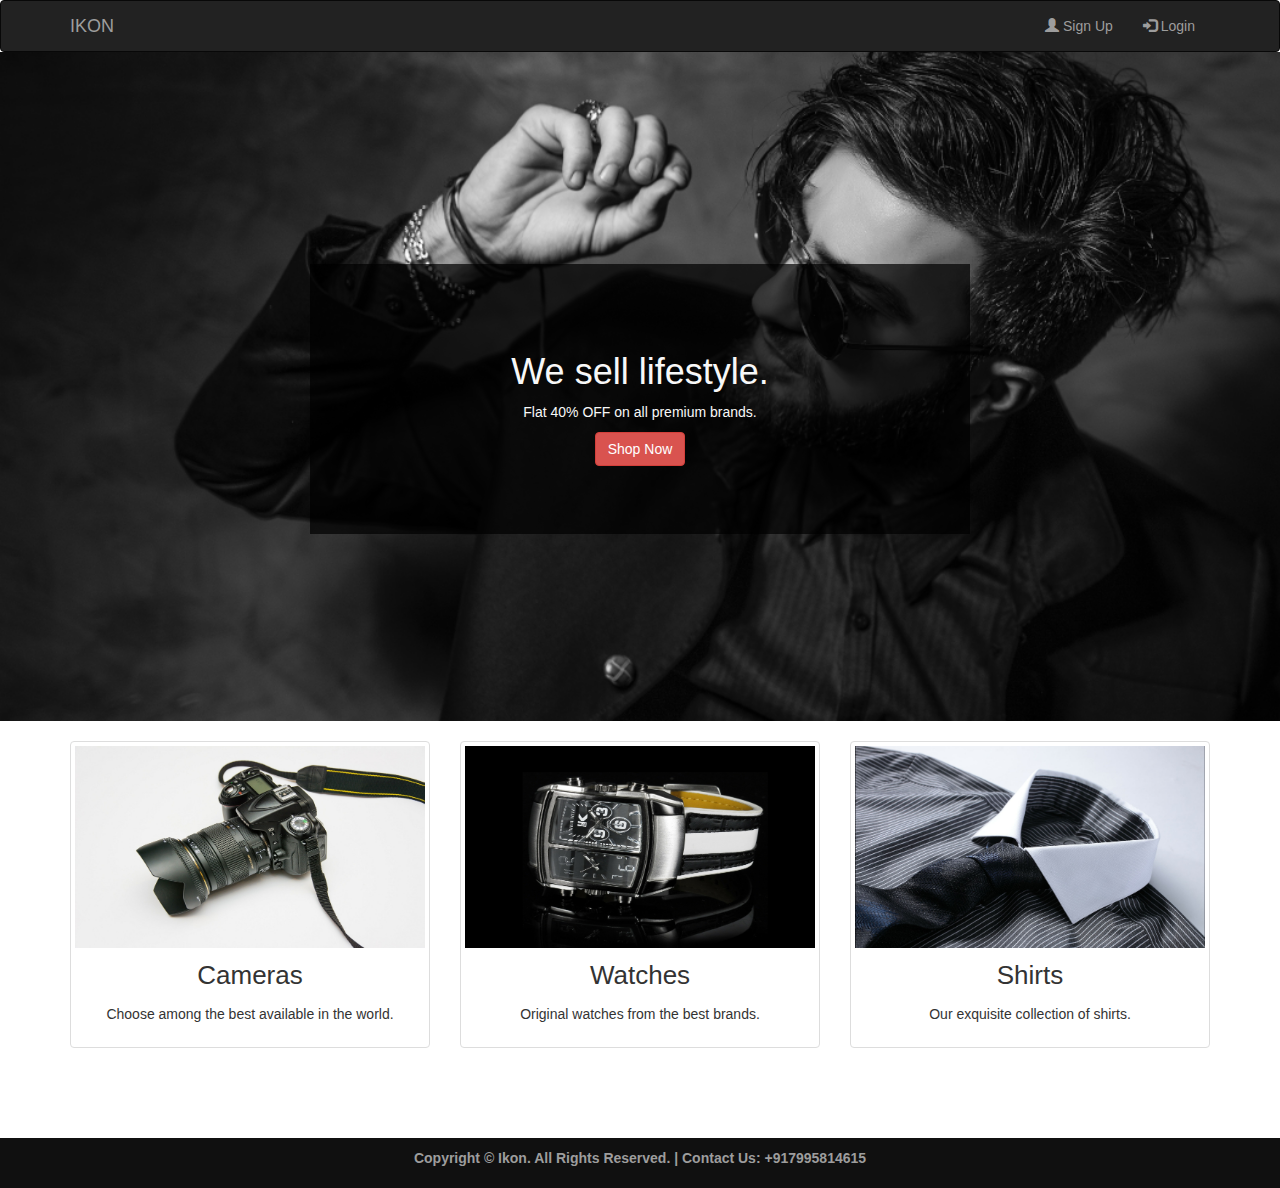
<file: index.html>
<!DOCTYPE html>
<html>
    <head>
        
        <title>IKON</title>
        <meta charset="UTF-8">
        <meta name="viewport" content="width=device-width, initial-scale=1.0">
        <!-- Latest compiled and minified CSS -->
<link rel="stylesheet" href="https://maxcdn.bootstrapcdn.com/bootstrap/3.4.0/css/bootstrap.min.css">

<!-- jQuery library -->
<script src="https://ajax.googleapis.com/ajax/libs/jquery/3.4.1/jquery.min.js"></script>

<!-- Latest compiled JavaScript -->
<script src="https://maxcdn.bootstrapcdn.com/bootstrap/3.4.0/js/bootstrap.min.js"></script>
        <link rel="stylesheet"  type="text/css" href="css/index.css">
    </head>
    <body>
            <nav class="navbar navbar-inverse navabar-fixed-top">
                    <div class="container">
                        <div class="navbar-header">
                            <button type="button" class="navbar-toggle" data-toggle="collapse" data-target="#myNavbar">
                                <span class="icon-bar"></span>
                                <span class="icon-bar"></span>
                                <span class="icon-bar"></span>
                            </button>
                            <title>IKON</title>
                            <a href="index.html" class="navbar-brand">IKON</a>
                        </div>
                        
                        <div class="collapse navbar-collapse" id="myNavbar">
                            <ul class="nav navbar-nav navbar-right">
                                 <li><a href="signup.html"><span class="glyphicon glyphicon-user"></span> Sign Up</a></li>
                                <li><a href="login.html"><span class="glyphicon glyphicon-log-in"></span> Login</a></li>
                                
                            </ul>
                        </div>
                    </div>
     </nav>
           <div id="bannerImage" >
               <div class="container">
                   <center>
                   <div id="bannerContent">
                       <h1>We sell lifestyle.</h1>
                       <p>Flat 40% OFF on all premium brands.</p>
                       <a href="products.html" class="btn btn-danger">Shop Now</a>
                   </div>
                   </center>
               </div>
           </div>
           <div class="container">
               <div class="row">
                   <div class="col-xs-4">
                       <div  class="thumbnail">
                           <a href="products.html">
                                <img src="img/camera.jpg" alt="Camera">
                           </a>
                           <center>
                                <div class="caption">
                                        <p id="autoResize">Cameras</p>
                                        <p>Choose among the best available in the world.</p>
                                </div>
                           </center>
                       </div>
                   </div>
                   <div class="col-xs-4">
                       <div class="thumbnail">
                           <a href="products.html">
                               <img src="img/watch.jpg" alt="Watch">
                           </a>
                           <center>
                                <div class="caption">
                                    <p id="autoResize">Watches</p>
                                    <p>Original watches from the best brands.</p>
                                </div>
                           </center>
                       </div>
                   </div>
                   <div class="col-xs-4">
                       <div class="thumbnail">
                           <a href="products.html">
                               <img src="img/shirt.jpg" alt="Shirt">
                           </a>
                           <center>
                               <div class="caption">
                                   <p id="autoResize">Shirts</p>
                                   <p>Our exquisite collection of shirts.</p>
                               </div>
                           </center>
                       </div>
                   </div>
               </div>
           </div>
            <br><br> <br><br><br><br>
           <footer class="footer"> 
               <div class="container">
               <center>
               <p>Copyright &copy Ikon. All Rights Reserved. | Contact Us: +917995814615</p>
                   
               </center>
               </div>
           </footer>
        </div>
    </body>
</html>
</file>
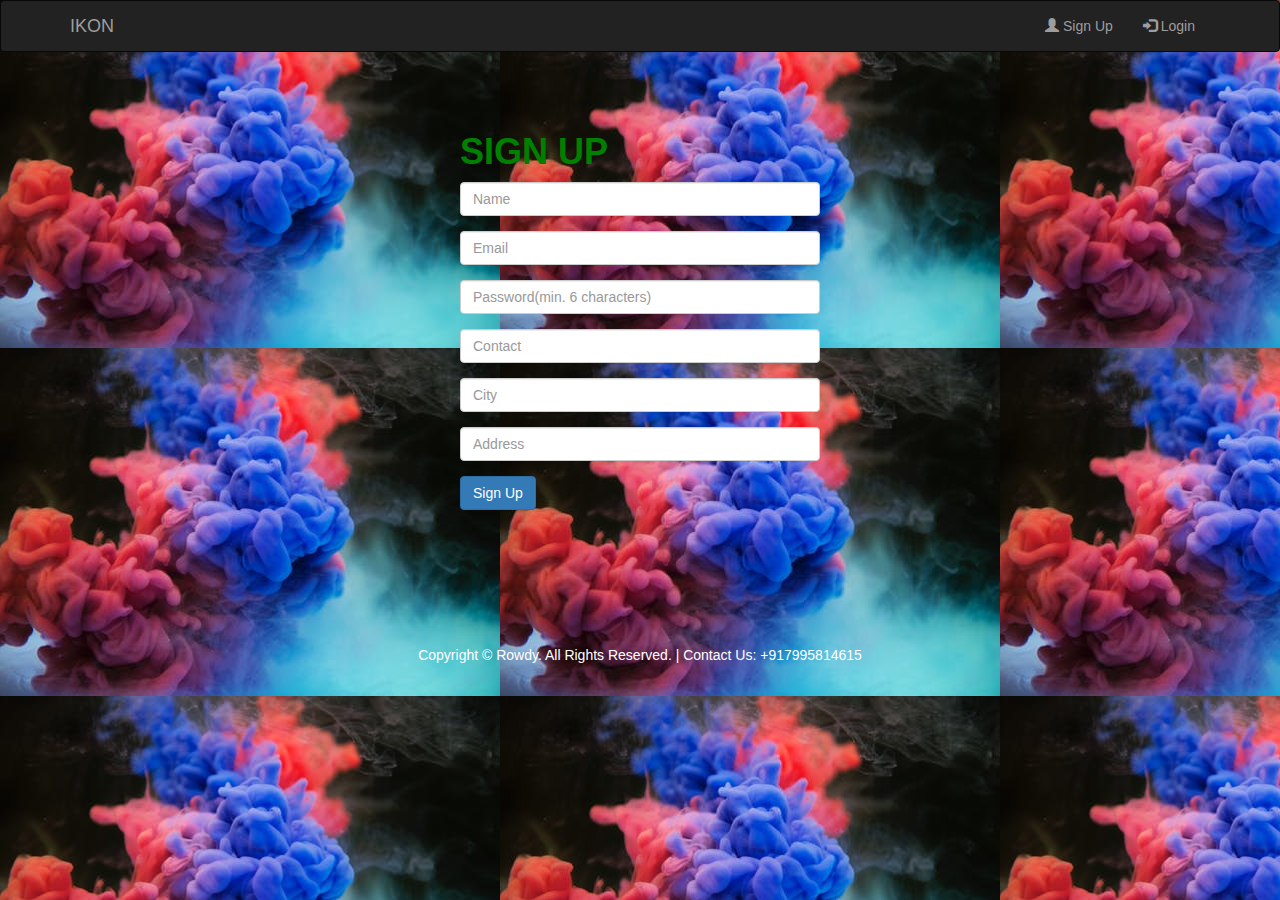
<file: signup.html>
<!DOCTYPE html>
<html>
    <head>
    <title>IKON</title>
        <meta charset="UTF-8">
        <meta name="viewport" content="width=device-width, initial-scale=1.0">
       

    <!-- Latest compiled and minified CSS -->
<link rel="stylesheet" href="https://maxcdn.bootstrapcdn.com/bootstrap/3.4.0/css/bootstrap.min.css">

<!-- jQuery library -->
<script src="https://ajax.googleapis.com/ajax/libs/jquery/3.4.1/jquery.min.js"></script>

<!-- Latest compiled JavaScript -->
<script src="https://maxcdn.bootstrapcdn.com/bootstrap/3.4.0/js/bootstrap.min.js"></script>
    </head>
    <body background="img/bg1.jpg">
        <nav class="navbar navbar-inverse navabar-fixed-top">
                <div class="container">
                    <div class="navbar-header">
                        <button type="button" class="navbar-toggle" data-toggle="collapse" data-target="#myNavbar">
                            <span class="icon-bar"></span>
                            <span class="icon-bar"></span>
                            <span class="icon-bar"></span>
                        </button>
                        <title>IKON</title>
                        <a href="index.html" class="navbar-brand">IKON</a>
                    </div>
                        <div class="collapse navbar-collapse" id="myNavbar">
                            <ul class="nav navbar-nav navbar-right">
                                 <li><a href="signup.html"><span class="glyphicon glyphicon-user"></span> Sign Up</a></li>
                                <li><a href="login.html"><span class="glyphicon glyphicon-log-in"></span> Login</a></li>
                                
                            </ul>
                    </div>
                </div>
                </nav>
            <br><br>
            <div class="container">
                <div class="row">
                    <div class="col-xs-4 col-xs-offset-4">
                        <h1><b><font color="green">SIGN UP</font></b></h1>
                        <form method="post" action="user_registration_script.php">
                            <div class="form-group">
                                <input type="text" class="form-control" name="name" placeholder="Name" required="true">
                            </div>
                            <div class="form-group">
                                <input type="email" class="form-control" name="email" placeholder="Email" required="true" pattern="[a-z0-9._%+-]+@[a-z0-9.-]+\.[a-z]{2,3}$">
                            </div> 
                            <div class="form-group">
                                <input type="password" class="form-control" name="password" placeholder="Password(min. 6 characters)" required="true" pattern=".{6,}">
                            </div>
                            <div class="form-group"> 
                                <input type="tel" class="form-control" name="contact" placeholder="Contact" required="true">
                            </div>
                            <div class="form-group">
                                <input type="text" class="form-control" name="city" placeholder="City" required="true">
                            </div>
                            <div class="form-group">
                                <input type="text" class="form-control" name="address" placeholder="Address" required="true">
                            </div>
                            <div class="form-group">
                                <input type="submit" class="btn btn-primary" value="Sign Up">
                            </div>
                        </form>
                    </div>
                </div>
            </div>
            <br><br><br><br><br><br>
           <footer class="footer">
               <div class="container">
               <center>
               <p><font color="white">Copyright &copy Rowdy. All Rights Reserved. | Contact Us: +917995814615</font></p>
               </center>
               </div>
           </footer>

        </div>
    </body>
</html>
</file>
<file: css/index.css>
.navbar{
    margin-bottom: 0px;
}

#bannerImage{
    padding-top:75px;
    padding-bottom:50px;
    margin-bottom: 20px;
    text-align:center;
    color:#f8f8f8;
    background:url(../img/bannerimage1.png);
    background-size:cover;
}

#bannerContent{
    position:relative;
    padding-top:6%;
    padding-bottom:6%;
    margin-top:12%;
    margin-bottom:12%;
    background-color:rgba(0,0,0,0.7);
    max-width:660px;
}

footer{
    background-color:#101010;
    color:#9d9d9d;
    font-size:14px;
    font-weight:bold;
    padding:10px;    
    bottom:0;
}

html { 
    min-height:100%;
    position:relative;    
} 

.footer { 
    position: absolute; 
    bottom:0; 
    right:0;
    left:0;
}


@media (min-width:320px){
    #autoResize{
        font-size:12px;
    }
}
@media (min-width:481px){
    #autoResize{
        font-size:16px;
    }
}
@media (min-width:641px){
    #autoResize{
        font-size:18px;
    }
}
@media (min-width:961px){
    #autoResize{
        font-size:20px;
    }
}
@media (min-width:1000px){
    #autoResize{
        font-size:26px;
    }
}
</file>
